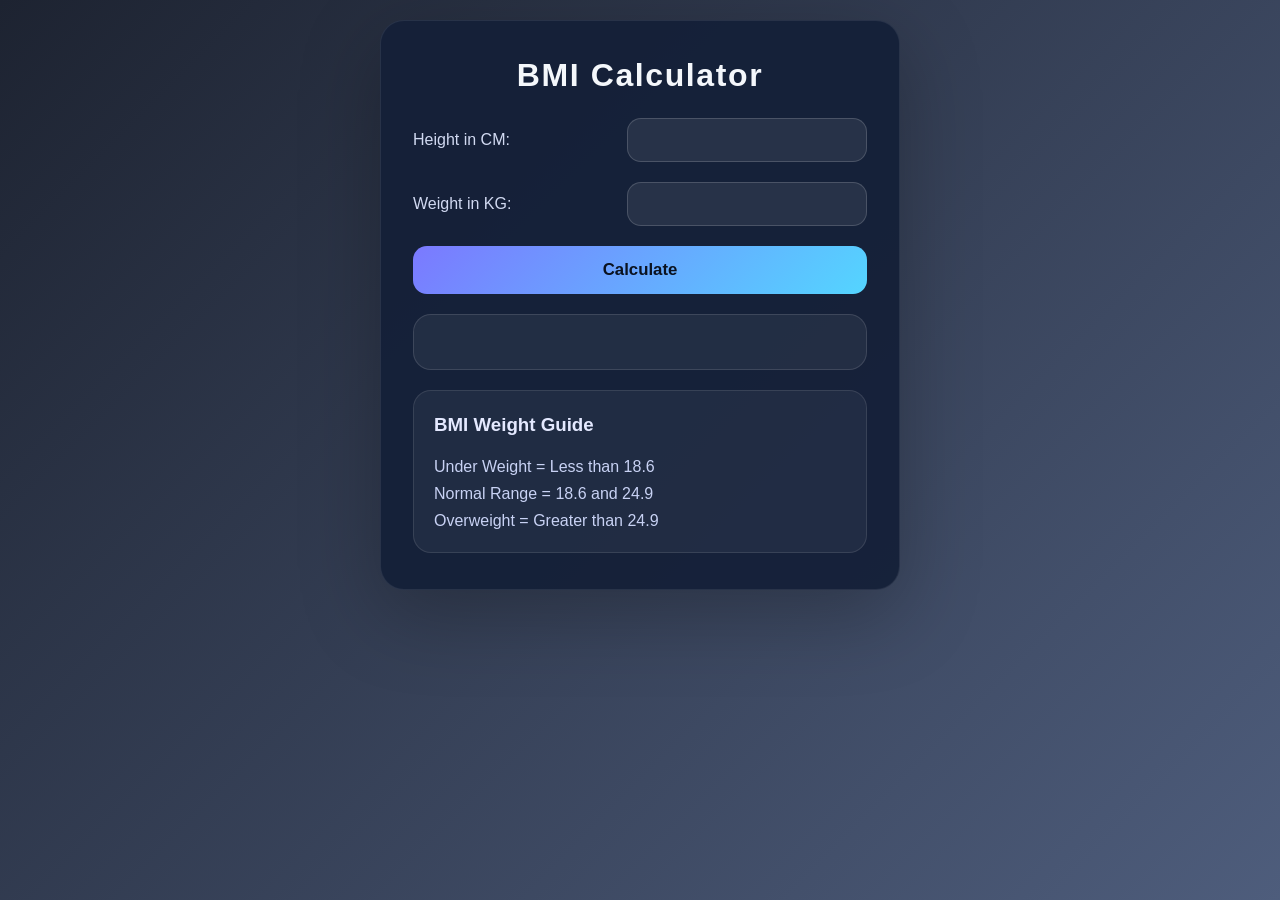
<file: 15_JSProjects/PROJECT2-BMI_CALCUALATOR/index.html>
<!DOCTYPE html>
<html lang="en">
  <head>
    <meta charset="UTF-8" />
    <meta name="viewport" content="width=device-width, initial-scale=1.0" />
    <meta http-equiv="X-UA-Compatible" content="ie=edge" />
    <link rel="stylesheet" href="styles.css" />
    
    <title>BMI Calculator</title>
    <!-- <script src="script.js"></script> -->
  </head>
  <body>
    
    <div class="container">
      <h1>BMI Calculator</h1>
      <form id="bmi-form">
        <p><label>Height in CM: </label><input type="text" id="height" /></p>
        <p><label>Weight in KG: </label><input type="text" id="weight" /></p>
        <button>Calculate</button>
        <div id="results"></div>
        <div id="weight-guide">
          <h3>BMI Weight Guide</h3>
          <p>Under Weight = Less than 18.6</p>
          <p>Normal Range = 18.6 and 24.9</p>
          <p>Overweight = Greater than 24.9</p>
        </div>
      </form>
    </div>
  </body>
  <script src="script.js"></script>
</html>
</file>
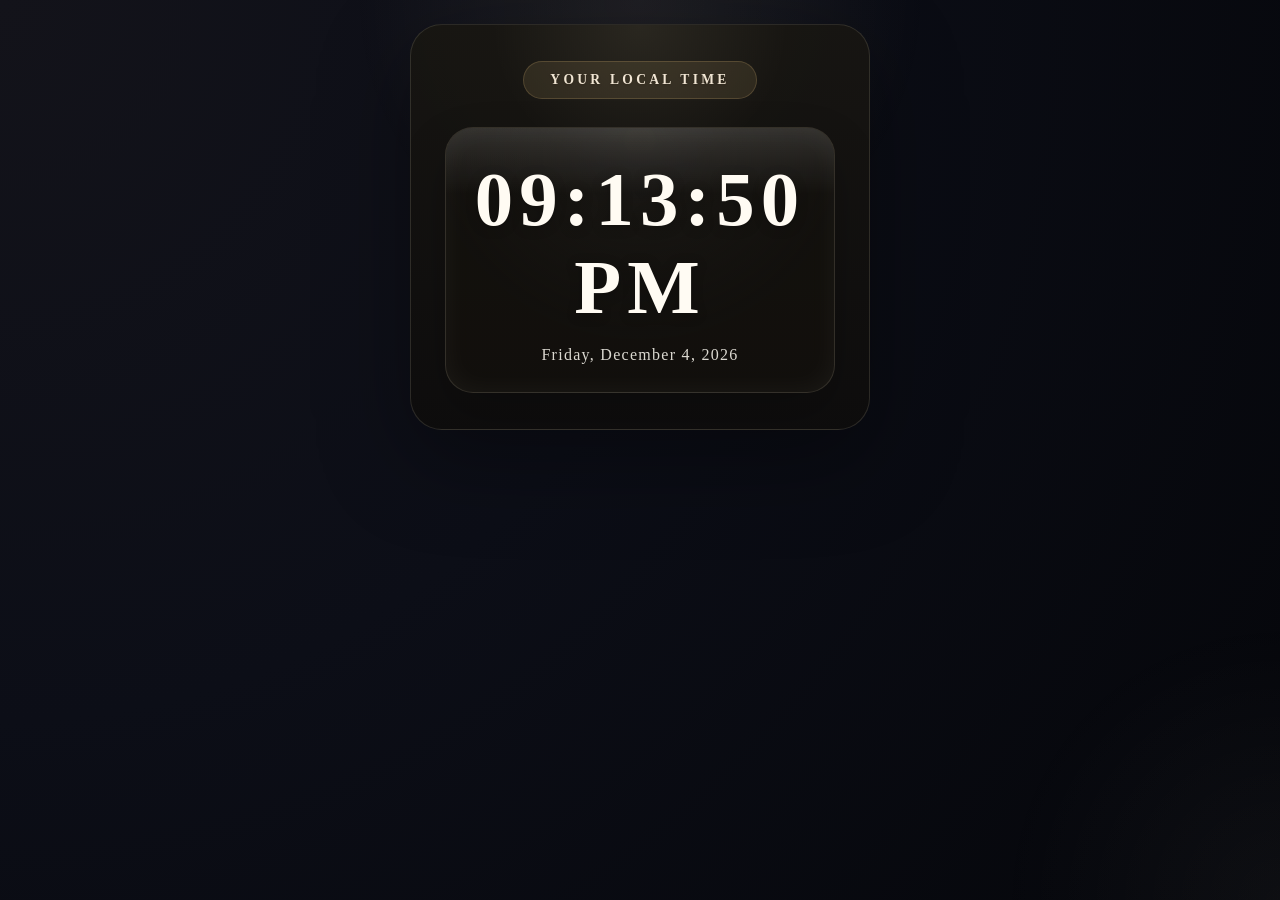
<file: 15_JSProjects/PROJECT3-DIGITAL_CLOCK/index.htm>
<!DOCTYPE html>
<html lang="en">
  <head>
    <meta charset="UTF-8" />
    <meta name="viewport" content="width=device-width, initial-scale=1.0" />
    <meta http-equiv="X-UA-Compatible" content="ie=edge" />
    <link rel="stylesheet" href="styles.css" />
    <title>Your Local Time</title>
  </head>
  <body>
    <nav>
      
    <div class="center">
      <div id="banner"><span>Your local time</span></div>
      <div id="clock"></div>
    </div>
    <script src="script.js"></script>
  </body>
</html>
</file>
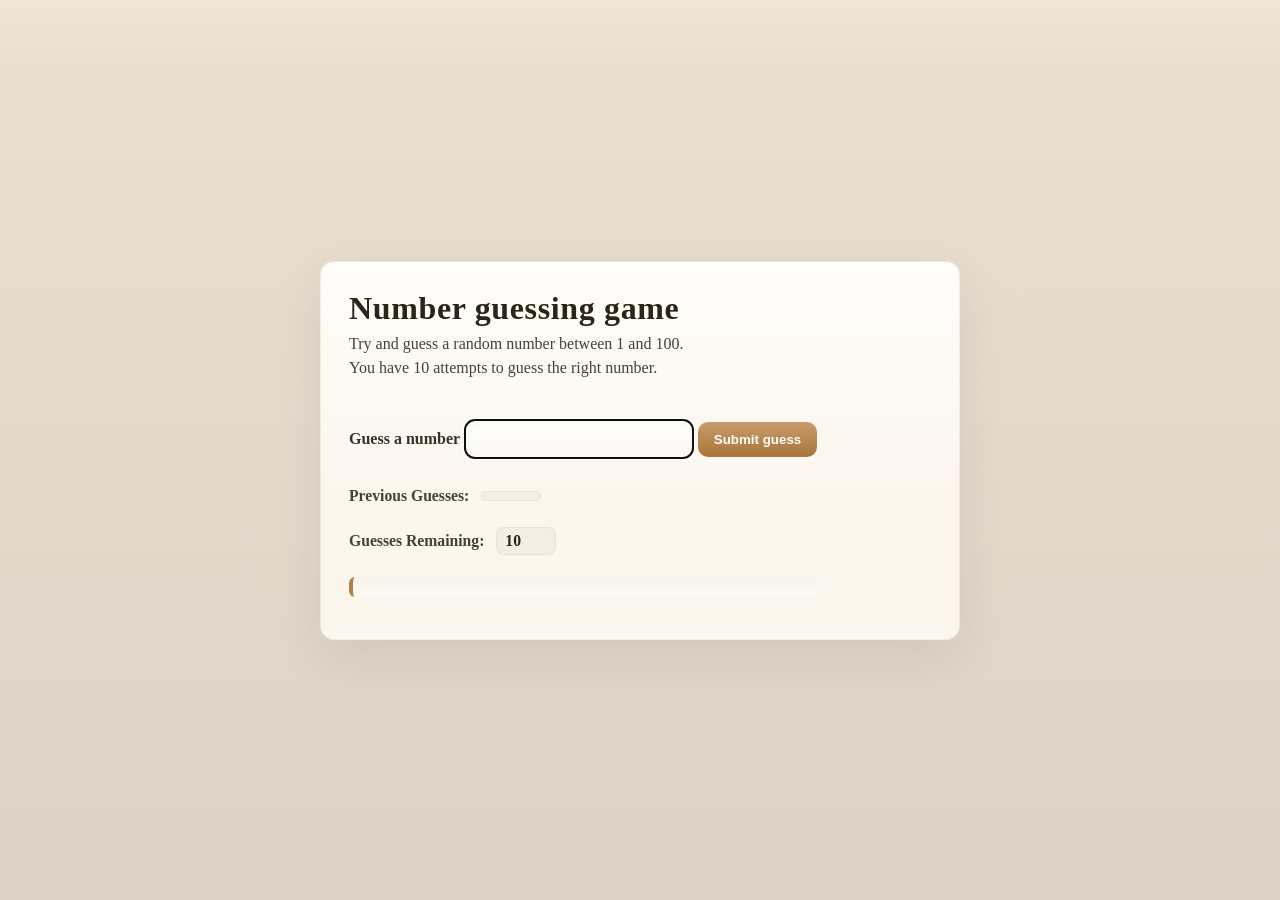
<file: 15_JSProjects/PROJECT4-NUMBER_GUESSER/index.html>
<!DOCTYPE html>
<html lang="en">
<head>
    <meta charset="UTF-8">
    <meta name="viewport" content="width=device-width, initial-scale=1.0">
    <meta http-equiv="X-UA-Compatible" content="ie=edge">
    <title>Number Guessing Game</title>
    <link rel="stylesheet" href="styles.css">
    <!-- <link rel="stylesheet" href="../styles.css"> -->
</head>
<body style="background-color:#212121; color:#fff;">
  
    
    <div id="wrapper">
      <h1>Number guessing game</h1>
    <p>Try and guess a random number between 1 and 100.</p>
    <p>You have 10 attempts to guess the right number.</p>
    </br>
        <form class="form">
            <label2 for="guessField" id="guess">Guess a number</label>
            <input type="text" id="guessField" class="guessField">
            <input type="submit" id="subt" value="Submit guess" class="guessSubmit">
        </form>

        <div class="resultParas">
            <p >Previous Guesses: <span class="guesses"></span></p>
            <p >Guesses Remaining: <span class="lastResult">10</span></p>
            <p class="lowOrHi"></p>
        </div>
    </div>
    <script src="script.js"></script>
</body>
</html>
</file>
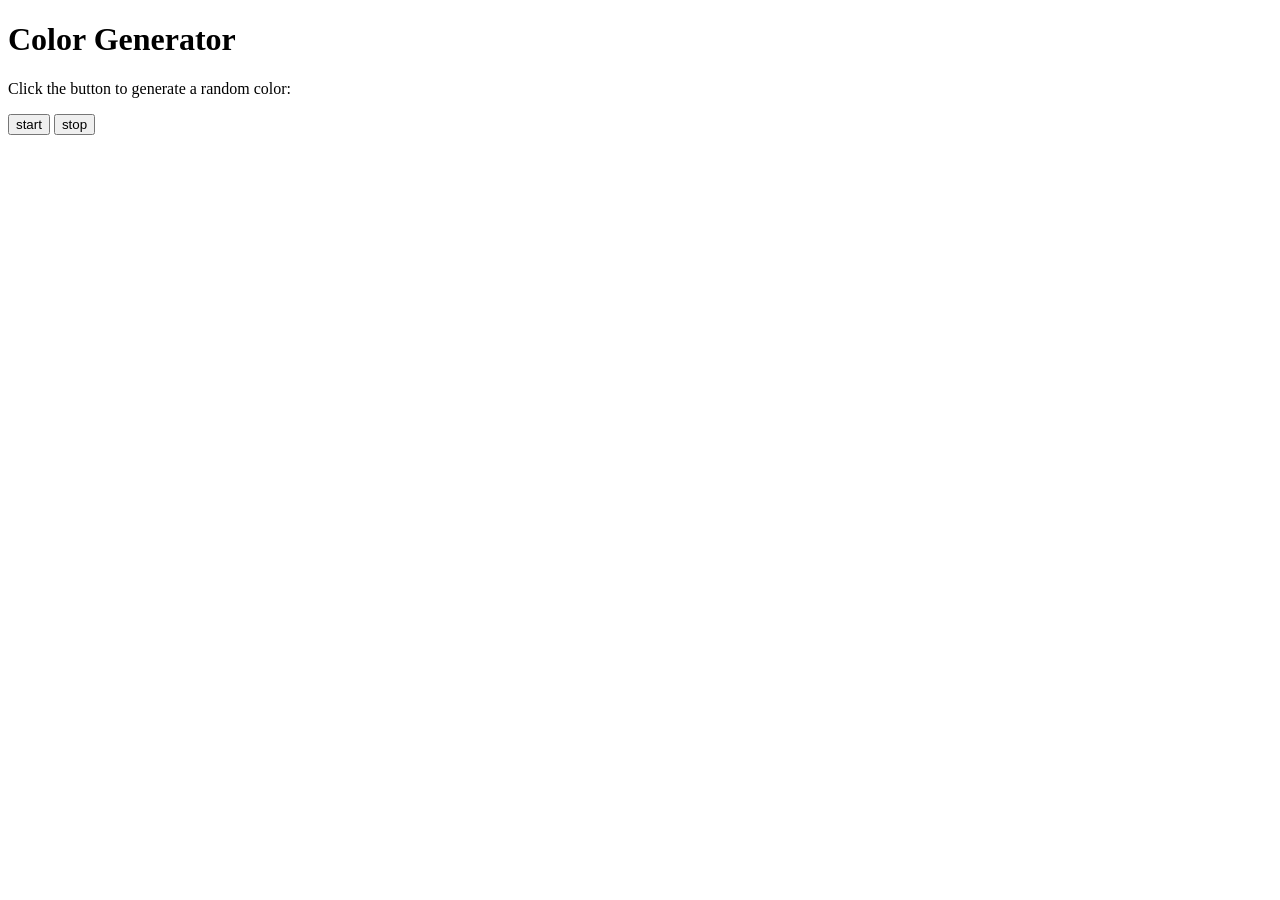
<file: 15_JSProjects/PROJECT5-COLOR_GENERATOR/index.html>
<!DOCTYPE html>
<html lang="en">
<head>
    <meta charset="UTF-8">
    <meta name="viewport" content="width=device-width, initial-scale=1.0">
    <title>Color Generator</title>
</head>
<body>
    <h1>Color Generator</h1>
    <p>Click the button to generate a random color:</p>
    <button id="generateColor">start</button>
    <button id="stopColor">stop</button>
    <script src="script.js"></script>
</body>
</html>
</file>
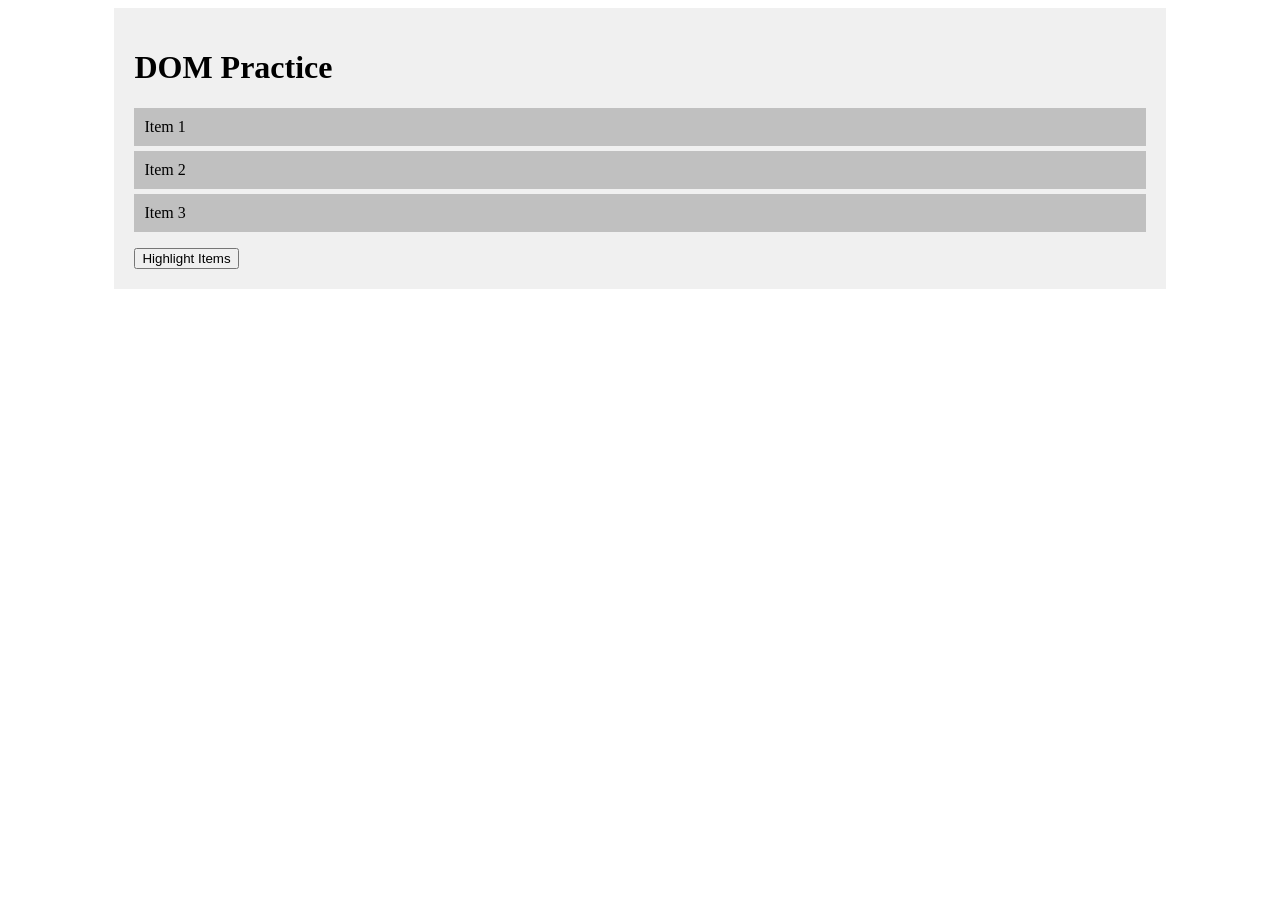
<file: 01.html>
<!-- create some HTML elements for DOM practice -->
<!DOCTYPE html>
<html lang="en">
<head>
    <meta charset="UTF-8">
    <meta name="viewport" content="width=device-width, initial-scale=1.0">
    <title>DOM Practice</title>
    <style>
        .container {
            width: 80%;
            margin: 0 auto;
            padding: 20px;
            background-color: #f0f0f0;
        }
        .item {
            padding: 10px;
            margin: 5px 0;
            background-color: #c0c0c0;
        }
        .item-next{
            background-color: #e92f2f;
        }
        .highlight {
            background-color: yellow;
        }
    </style>
    <script src="script1.js" defer></script>
</head>
<body>
    <div class="container">
        <h1 id="Heading">DOM Practice</h1>
        <ul id="itemList" style="list-style-type: none; padding: 0;">
            <li class="item">Item 1</li>
            <li class="item">Item 2</li>
            <li class="item">Item 3</li>
        </ul>
        <button id="highlightBtn">Highlight Items</button>
    </div>
</body> 
</html>
</file>
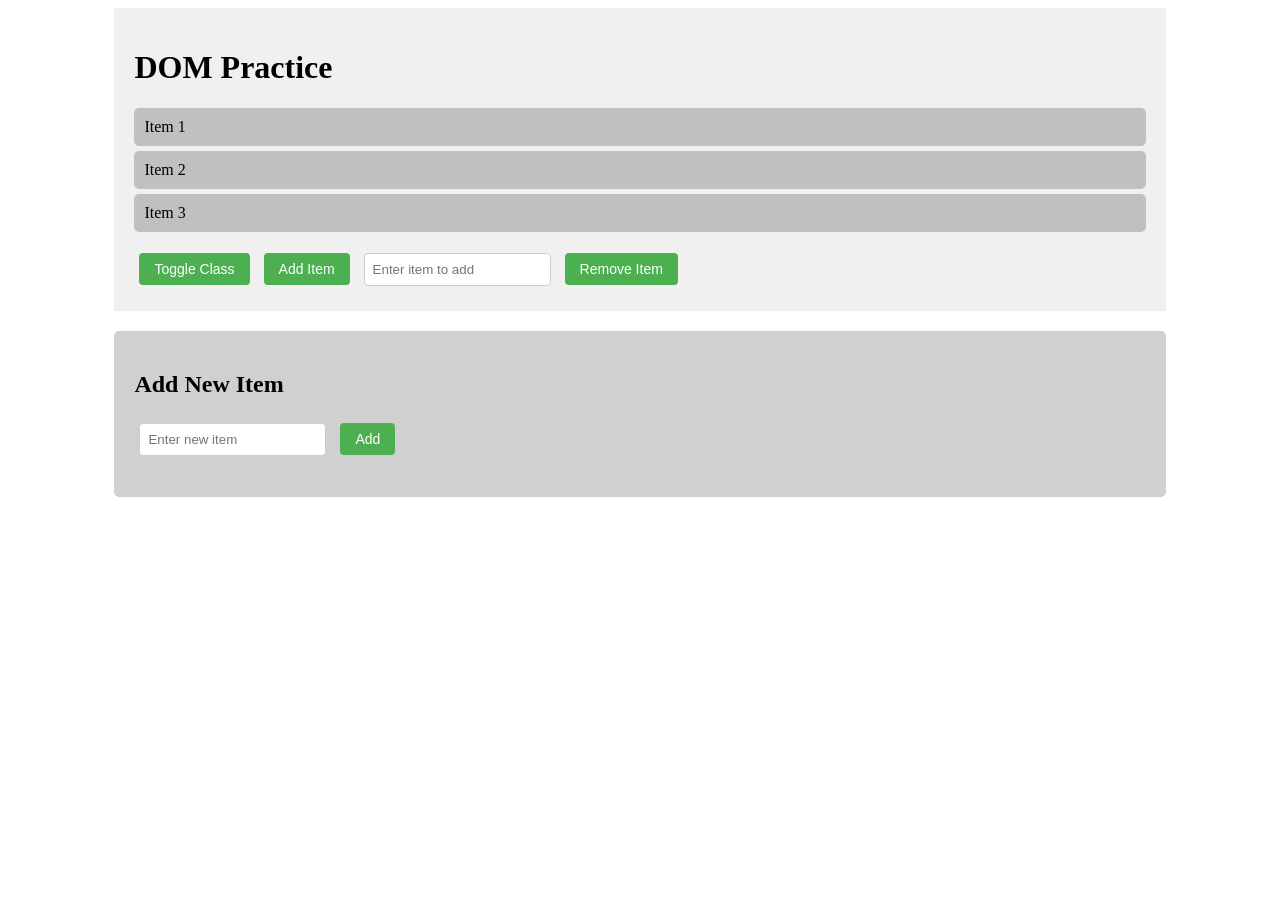
<file: 02.html>
<!-- create some HTML elements for DOM practice should include  a list (<ul>) from which there would be three buttons one for toggling class of listitems and one for adding items to list and third for removing items from list selected by user,next thing to include is a form for adding new items to the list,next thing we need is to change the background color of the selected item -->
<!DOCTYPE html>
<html lang="en">
<head>
    <meta charset="UTF-8">
    <meta name="viewport" content="width=device-width, initial-scale=1.0">
    <title>DOM Practice</title>
    <style>
        .container {
            width: 80%;
            margin: 0 auto;
            padding: 20px;
            background-color: #f0f0f0;
        }
        .item {
            padding: 10px;
            margin: 5px 0;
            background-color: #c0c0c0;
            cursor: pointer;
            border-radius: 5px;
            transition: all 0.3s ease;
        }
        .item:hover {
            background-color: #b0b0b0;
        }
        .item-next {
            background-color: #e92f2f;
            color: white;
        }
        .highlight {
            background-color: yellow;
            color: black;
            font-weight: bold;
            box-shadow: 0 0 5px rgba(0, 0, 0, 0.3);
        }
        .form {
            width: 80%;
            margin: 20px auto;
            padding: 20px;
            background-color: #d0d0d0;
            border-radius: 5px;
        }
        button {
            padding: 8px 15px;
            margin: 5px;
            background-color: #4CAF50;
            color: white;
            border: none;
            border-radius: 4px;
            cursor: pointer;
            font-size: 14px;
        }
        button:hover {
            background-color: #45a049;
        }
        input[type="text"] {
            padding: 8px;
            margin: 5px;
            border-radius: 4px;
            border: 1px solid #ccc;
        }
        h1, h2 {
            cursor: pointer;
        }
    </style>
    <script src="script2.js" defer></script>
</head>
<body>
    <div class="container">
        <h1 id="Heading">DOM Practice</h1>
        <ul id="itemList" style="list-style-type: none; padding: 0;">
            <li class="item">Item 1</li>
            <li class="item">Item 2</li>
            <li class="item">Item 3</li>
        </ul>
        <button id="toggleClassBtn">Toggle Class</button>
        <button id="addItemBtn">Add Item</button>
        
        <input type="text" id="itemToAdd" placeholder="Enter item to add">
        <button id="removeItemBtn">Remove Item</button>
        
    </div>
    <div class="form">
        <h2>Add New Item</h2>
        <form id="addItemForm">
            <input type="text" id="newItemInput" placeholder="Enter new item" required>
            <button type="submit">Add</button>
            <ul id="itemList_2" style="list-style-type: none; padding: 0;">
                 
            </ul>
        </form>
    </div>
</body> 
</html>
</file>
<file: 15_JSProjects/PROJECT2-BMI_CALCUALATOR/styles.css>
* {
  box-sizing: border-box;
  margin: 0;
  padding: 0;
}

html, body {
  min-height: 100%;
}

body {
  font-family: 'Segoe UI', Tahoma, Geneva, Verdana, sans-serif;
  background: linear-gradient(135deg, #1d2331 0%, #4e5d7c 100%);
  color: #f4f7fb;
  display: flex;
  align-items: center;
  justify-content: center;
  padding: 20px;
}

.container {
  width: min(520px, 100%);
  background: rgba(21, 32, 56, 0.95);
  border: 1px solid rgba(255, 255, 255, 0.08);
  border-radius: 24px;
  box-shadow: 0 24px 80px rgba(0, 0, 0, 0.25);
  padding: 36px 32px;
}

.container h1 {
  font-size: clamp(2rem, 2.5vw, 3rem);
  margin-bottom: 24px;
  letter-spacing: 0.05em;
  text-align: center;
}

#bmi-form {
  display: grid;
  gap: 20px;
}

#bmi-form p {
  display: flex;
  flex-wrap: wrap;
  align-items: center;
  gap: 12px;
  font-size: 1rem;
}

#bmi-form label {
  flex: 1 0 140px;
  color: #d1d9f1;
}

#bmi-form input {
  flex: 1 1 180px;
  width: 100%;
  max-width: 240px;
  padding: 12px 14px;
  border-radius: 14px;
  border: 1px solid rgba(255, 255, 255, 0.16);
  background: rgba(255, 255, 255, 0.08);
  color: #eef2ff;
  font-size: 1rem;
  outline: none;
  transition: border-color 0.2s ease, background-color 0.2s ease;
}

#bmi-form input:focus {
  border-color: #8ab4ff;
  background: rgba(255, 255, 255, 0.14);
}

button {
  width: 100%;
  padding: 14px 16px;
  border-radius: 14px;
  border: none;
  background: linear-gradient(135deg, #7b79ff 0%, #54d5ff 100%);
  color: #0a1220;
  font-size: 1.05rem;
  font-weight: 700;
  cursor: pointer;
  transition: transform 0.2s ease, box-shadow 0.2s ease;
}

button:hover {
  transform: translateY(-2px);
  box-shadow: 0 16px 28px rgba(84, 213, 255, 0.28);
}

#results {
  font-size: 1.5rem;
  padding: 18px 20px;
  border-radius: 18px;
  background: rgba(255, 255, 255, 0.06);
  border: 1px solid rgba(255, 255, 255, 0.12);
  color: #ffffff;
  min-height: 56px;
  display: flex;
  align-items: center;
  justify-content: center;
}

#weight-guide {
  background: rgba(255, 255, 255, 0.05);
  border: 1px solid rgba(255, 255, 255, 0.1);
  border-radius: 18px;
  padding: 18px 20px;
  line-height: 1.7;
}

#weight-guide h3 {
  margin-bottom: 12px;
  color: #e4e9ff;
}

#weight-guide p {
  color: #c8d2f4;
}

@media (max-width: 520px) {
  .container {
    padding: 24px 18px;
  }

  #bmi-form p {
    flex-direction: column;
    align-items: stretch;
  }

  #bmi-form label {
    flex: none;
  }
}
</file>
<file: 15_JSProjects/PROJECT3-DIGITAL_CLOCK/styles.css>
* {
  box-sizing: border-box;
}

html, body {
  min-height: 100%;
}

body {
  margin: 0;
  font-family: Georgia, 'Times New Roman', Times, serif;
  background: radial-gradient(circle farthest-corner at top left, #13131a 0%, #0c0e17 46%, #05060a 100%);
  color: #ece7db;
  display: flex;
  justify-content: center;
  align-items: center;
  padding: 24px;
}

body::before {
  content: '';
  position: fixed;
  inset: 0;
  background: radial-gradient(circle at top, rgba(255, 233, 182, 0.08), transparent 26%),
    radial-gradient(circle at bottom right, rgba(255, 250, 240, 0.04), transparent 18%);
  pointer-events: none;
}

.center {
  position: relative;
  display: flex;
  flex-direction: column;
  align-items: center;
  min-width: 300px;
  max-width: 460px;
  width: 100%;
  padding: 36px 34px;
  background: linear-gradient(180deg, rgba(24, 22, 18, 0.95) 0%, rgba(15, 14, 13, 0.95) 100%);
  border: 1px solid rgba(255, 244, 210, 0.12);
  border-radius: 32px;
  box-shadow: 0 30px 90px rgba(0, 0, 0, 0.35);
  overflow: hidden;
}

.center::before {
  content: '';
  position: absolute;
  inset: 0;
  background: radial-gradient(circle at top, rgba(255, 238, 191, 0.08), transparent 32%);
  pointer-events: none;
}

#banner {
  position: relative;
  z-index: 1;
  display: inline-flex;
  align-items: center;
  justify-content: center;
  padding: 10px 26px;
  margin-bottom: 28px;
  border-radius: 999px;
  background: rgba(212, 179, 112, 0.12);
  border: 1px solid rgba(212, 179, 112, 0.22);
  letter-spacing: 0.24em;
  font-size: 0.85rem;
  font-weight: 700;
  color: #f0e5d3;
  text-transform: uppercase;
  text-shadow: 0 1px 2px rgba(43, 34, 21, 0.45);
}

#clock {
  position: relative;
  z-index: 1;
  width: 100%;
  min-width: 260px;
  padding: 28px 24px;
  text-align: center;
  font-family: 'Times New Roman', Times, serif;
  letter-spacing: 0.06em;
  color: #fffbf3;
  background: radial-gradient(circle at top, rgba(231, 218, 190, 0.04), rgba(18, 16, 13, 0.94) 65%);
  border: 1px solid rgba(255, 241, 210, 0.14);
  border-radius: 28px;
  box-shadow: inset 0 0 28px rgba(255, 251, 235, 0.05), 0 22px 50px rgba(0, 0, 0, 0.2);
  overflow: hidden;
}

#clock::after {
  content: '';
  position: absolute;
  inset: 0;
  pointer-events: none;
  background: linear-gradient(180deg, rgba(255, 255, 255, 0.12), transparent 25%);
  mix-blend-mode: screen;
}

#clock .time {
  display: block;
  font-size: clamp(3rem, 6vw, 4.8rem);
  font-weight: 700;
  letter-spacing: 0.08em;
  text-shadow: 0 2px 12px rgba(0, 0, 0, 0.25);
}

#clock .date {
  display: block;
  margin-top: 14px;
  font-size: 1rem;
  color: rgba(255, 251, 243, 0.85);
  letter-spacing: 0.08em;
  text-transform: capitalize;
}

#clock {
  animation: pulseGlow 4s ease-in-out infinite;
}

@keyframes pulseGlow {
  0%, 100% {
    box-shadow: inset 0 0 22px rgba(255, 245, 210, 0.05), 0 22px 50px rgba(0, 0, 0, 0.22);
  }
  50% {
    box-shadow: inset 0 0 28px rgba(255, 245, 210, 0.1), 0 24px 56px rgba(0, 0, 0, 0.27);
  }
}

@media (max-width: 430px) {
  .center {
    padding: 26px 20px;
    border-radius: 28px;
  }

  #banner {
    width: 100%;
    padding: 10px 18px;
    font-size: 0.78rem;
    letter-spacing: 0.18em;
  }

  #clock {
    padding: 22px 18px;
    font-size: 2.8rem;
  }
}
</file>
<file: 15_JSProjects/PROJECT4-NUMBER_GUESSER/styles.css>
/* Classic, warm, elegant styling for Number Guesser */
* { box-sizing: border-box; }
html, body { height: 100%; }
body {
	margin: 0;
	font-family: Georgia, 'Times New Roman', Times, serif;
	background: linear-gradient(180deg, #efe6d8 0%, #e8dfd0 8%, #dcd3c6 100%);
	color: #2b2b2b;
	display: flex;
	align-items: center;
	justify-content: center;
	padding: 36px;
}

#wrapper {
	width: 100%;
	max-width: 640px;
	background: linear-gradient(180deg, #fffdfa 0%, #fbf6ee 60%);
	border: 1px solid rgba(43, 36, 27, 0.08);
	border-radius: 14px;
	padding: 28px 28px 36px;
	box-shadow: 0 18px 50px rgba(22, 22, 20, 0.08), inset 0 1px 0 rgba(255,255,255,0.6);
}

#wrapper h1 {
	margin: 0 0 8px;
	font-size: 2rem;
	color: #2d2418;
	letter-spacing: 0.02em;
}

#wrapper p { color: #4a3f33; margin: 6px 0; }

.form { margin-top: 18px; display:flex; gap:12px; align-items:center; flex-wrap:wrap; }

label2 {
	display: inline-block;
	font-weight: 700;
	color: #3d2f24;
	margin-right: 6px;
}

#guessField {
	flex: 1 1 160px;
	min-width: 140px;
	padding: 10px 14px;
	border-radius: 10px;
	border: 1px solid rgba(61,47,36,0.12);
	background: linear-gradient(180deg, #fff 0%, #fbf8f3 100%);
	box-shadow: inset 0 3px 8px rgba(34,28,22,0.04);
	font-size: 1rem;
}

input.guessSubmit, #subt {
	appearance: none;
	-webkit-appearance: none;
	border: none;
	padding: 10px 16px;
	border-radius: 10px;
	background: linear-gradient(180deg, #c69c6d 0%, #a9743a 100%);
	color: #fffdfa;
	font-weight: 700;
	cursor: pointer;
	transition: transform .12s ease, box-shadow .12s ease;
}

input.guessSubmit:hover, #subt:hover { transform: translateY(-2px); box-shadow: 0 8px 18px rgba(169,116,56,0.18); }

.resultParas { margin-top: 22px; display: grid; gap:10px; }
.resultParas p { margin: 0; color: #46382b; font-size: 0.98rem; }

.resultParas .guesses, .resultParas .lastResult {
	display: inline-block;
	min-width: 60px;
	padding: 4px 8px;
	border-radius: 8px;
	background: rgba(61,47,36,0.04);
	border: 1px solid rgba(61,47,36,0.06);
	color: #2f2418;
	margin-left: 8px;
	font-weight: 700;
}

.lowOrHi {
	padding: 10px 12px;
	border-left: 4px solid rgba(169,116,56,0.9);
	background: linear-gradient(180deg, rgba(246,240,232,0.6), rgba(255,255,255,0.4));
	color: #5b4735;
	border-radius: 6px;
}

#restart {
	display: inline-block;
	margin-top: 10px;
	padding: 8px 12px;
	border-radius: 10px;
	background: #fffdfa;
	border: 1px solid rgba(61,47,36,0.08);
	color: #5a4632;
	cursor: pointer;
}

@media (max-width: 520px) {
	.form { gap:10px; }
	#guessField { flex-basis: 100%; }
	input.guessSubmit, #subt { width: 100%; }
}
</file>
